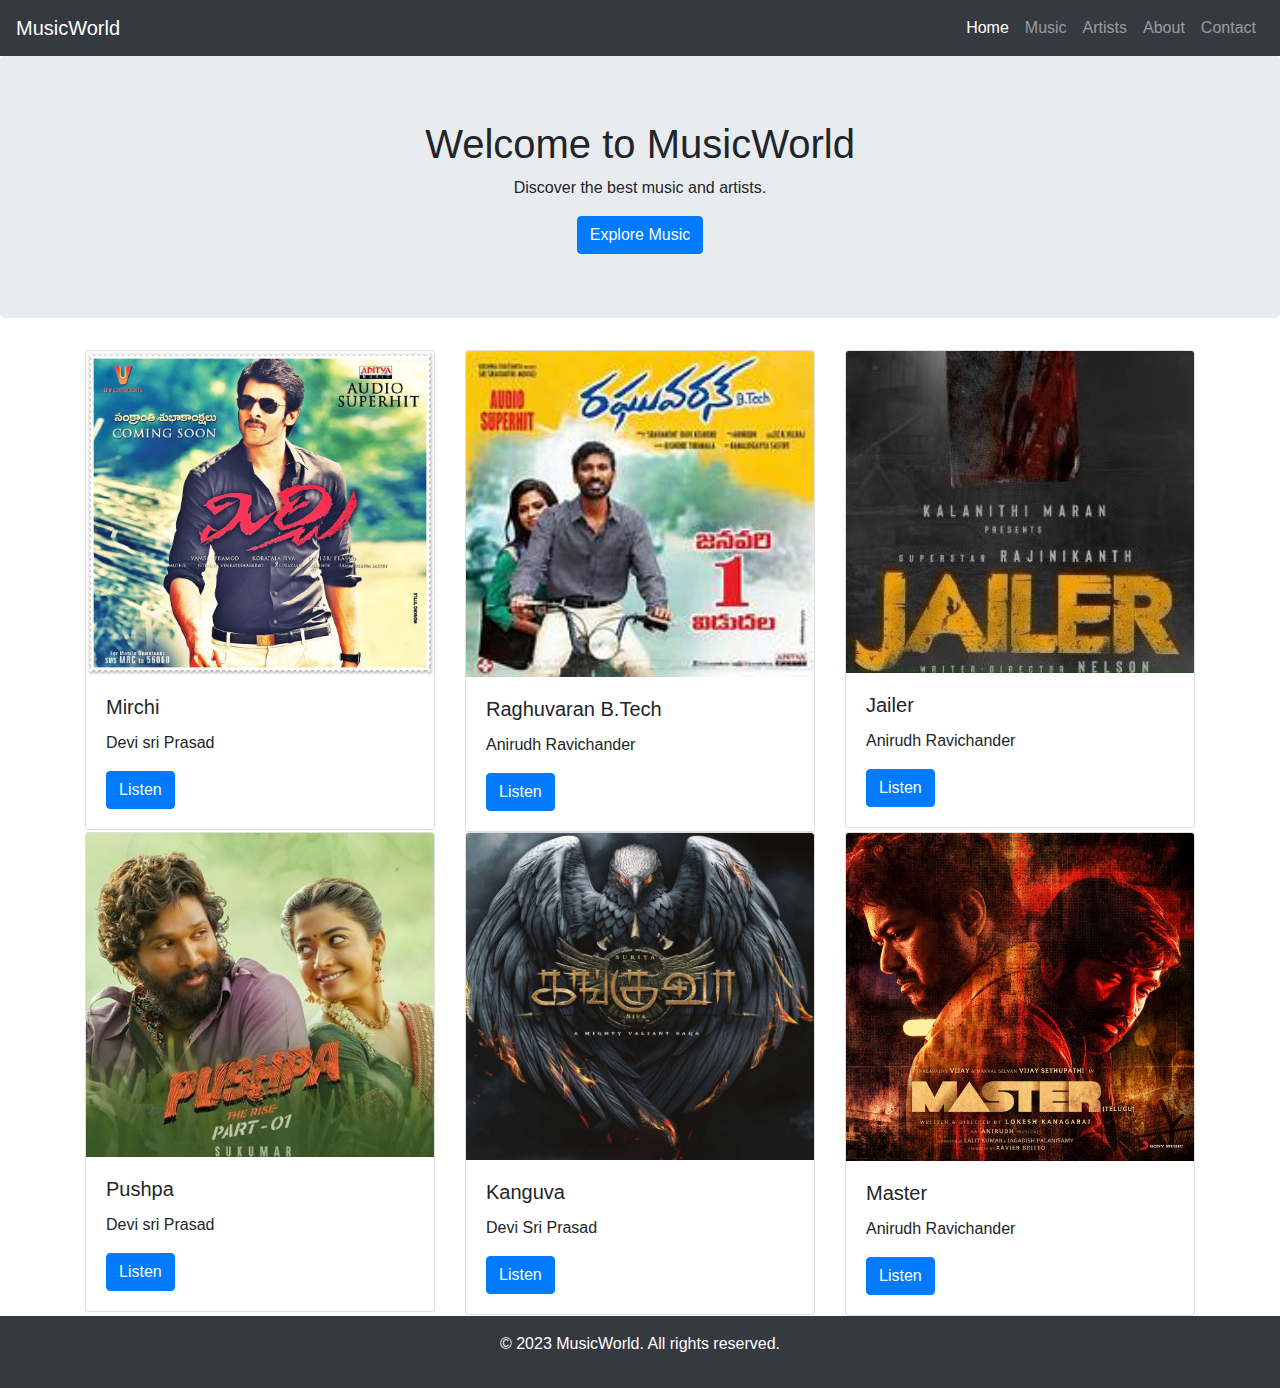
<file: index.html>
<!DOCTYPE html>
<html lang="en">
<head>
  <meta charset="UTF-8">
  <meta name="viewport" content="width=device-width, initial-scale=1.0">
  <title>MusicWorld</title>
  <link rel="stylesheet" href="https://maxcdn.bootstrapcdn.com/bootstrap/4.5.2/css/bootstrap.min.css">
  <link rel="icon" href="./images/music images.jpeg">
</head>
<body>

<nav class="navbar navbar-expand-lg navbar-dark bg-dark">
  <a class="navbar-brand" href="#">MusicWorld</a>
  <button class="navbar-toggler" type="button" data-toggle="collapse" data-target="#navbarNav" aria-controls="navbarNav" aria-expanded="false" aria-label="Toggle navigation">
    <span class="navbar-toggler-icon"></span>
  </button>
  <div class="collapse navbar-collapse" id="navbarNav">
    <ul class="navbar-nav ml-auto">
      <li class="nav-item active">
        <a class="nav-link" href="./index.html">Home <span class="sr-only">(current)</span></a>
      </li>
      <li class="nav-item">
        <a class="nav-link" href="./music.html">Music</a>
      </li>
      <li class="nav-item">
        <a class="nav-link" href="./artist.html">Artists</a>
      </li>
      <li class="nav-item">
        <a class="nav-link" href="./about.html">About</a>
      </li>
      <li class="nav-item">
        <a class="nav-link" href="./contact.html">Contact</a>
      </li>
    </ul>
  </div>
</nav>

<div class="jumbotron text-center">
  <h1>Welcome to MusicWorld</h1>
  <p>Discover the best music and artists.</p>
  <a href="#" class="btn btn-primary">Explore Music</a>
</div>

<div class="container">
  <div class="row">
    
    
        <div class="col-md-4">
          <div class="card">
            <img class="card-img-top" src="./images/Mirchi Latest Posters(Tollybollyupdate.blogspot.com).JPG" alt="Music Album">
            <div class="card-body">
              <h5 class="card-title">Mirchi</h5>
              <p class="card-text">Devi sri Prasad</p>
              <a href="#" class="btn btn-primary">Listen</a>
            </div>
          </div>
        </div>
    
        
        <div class="col-md-4">
          <div class="card">
            <img class="card-img-top" src="./images/th.jpeg" alt="Music Album">
            <div class="card-body">
              <h5 class="card-title">Raghuvaran B.Tech</h5>
              <p class="card-text">Anirudh Ravichander</p>
              <a href="#" class="btn btn-primary">Listen</a>
            </div>
          </div>
        </div>
    
    
        <div class="col-md-4">
          <div class="card">
            <img class="card-img-top" src="./images/rajinikanth_jailer_0.jpg" alt="Music Album">
            <div class="card-body">
              <h5 class="card-title">Jailer</h5>
              <p class="card-text">Anirudh Ravichander</p>
              <a href="#" class="btn btn-primary">Listen</a>
            </div>
          </div>
        </div>


        <div class="col-md-4">
            <div class="card">
              <img class="card-img-top" src="./images/pushpa-indian-movie12.jpg" alt="Music Album">
              <div class="card-body">
                <h5 class="card-title">Pushpa</h5>
                <p class="card-text">Devi sri Prasad</p>
                <a href="#" class="btn btn-primary">Listen</a>
              </div>
            </div>
          </div>
      
          
          <div class="col-md-4">
            <div class="card">
              <img class="card-img-top" src="./images/kanguva1.jpg" alt="Music Album">
              <div class="card-body">
                <h5 class="card-title">Kanguva</h5>
                <p class="card-text">Devi Sri Prasad</p>
                <a href="#" class="btn btn-primary">Listen</a>
              </div>
            </div>
          </div>
      
      
          <div class="col-md-4">
            <div class="card">
              <img class="card-img-top" src="./images/mater3.jpeg" alt="Music Album">
              <div class="card-body">
                <h5 class="card-title">Master</h5>
                <p class="card-text">Anirudh Ravichander</p>
                <a href="#" class="btn btn-primary">Listen</a>
              </div>
            </div>
          </div>


        

    </div>    
        <!-- Add more col-md-4 divs for additional albums -->
        
    </div>
      
    <div class="col-md-4">
      <!-- Repeat similar card structure for more albums -->
    </div>
    <div class="col-md-4">
      <!-- Repeat similar card structure for more albums -->
    </div>
  </div>
</div>

<footer class="bg-dark text-white text-center py-3">
  <p>&copy; 2023 MusicWorld. All rights reserved.</p>
</footer>

<script src="https://code.jquery.com/jquery-3.5.1.slim.min.js"></script>
<script src="https://cdn.jsdelivr.net/npm/@popperjs/core@2.9.3/dist/umd/popper.min.js"></script>
<script src="https://maxcdn.bootstrapcdn.com/bootstrap/4.5.2/js/bootstrap.min.js"></script>
</body>
</html>
</file>
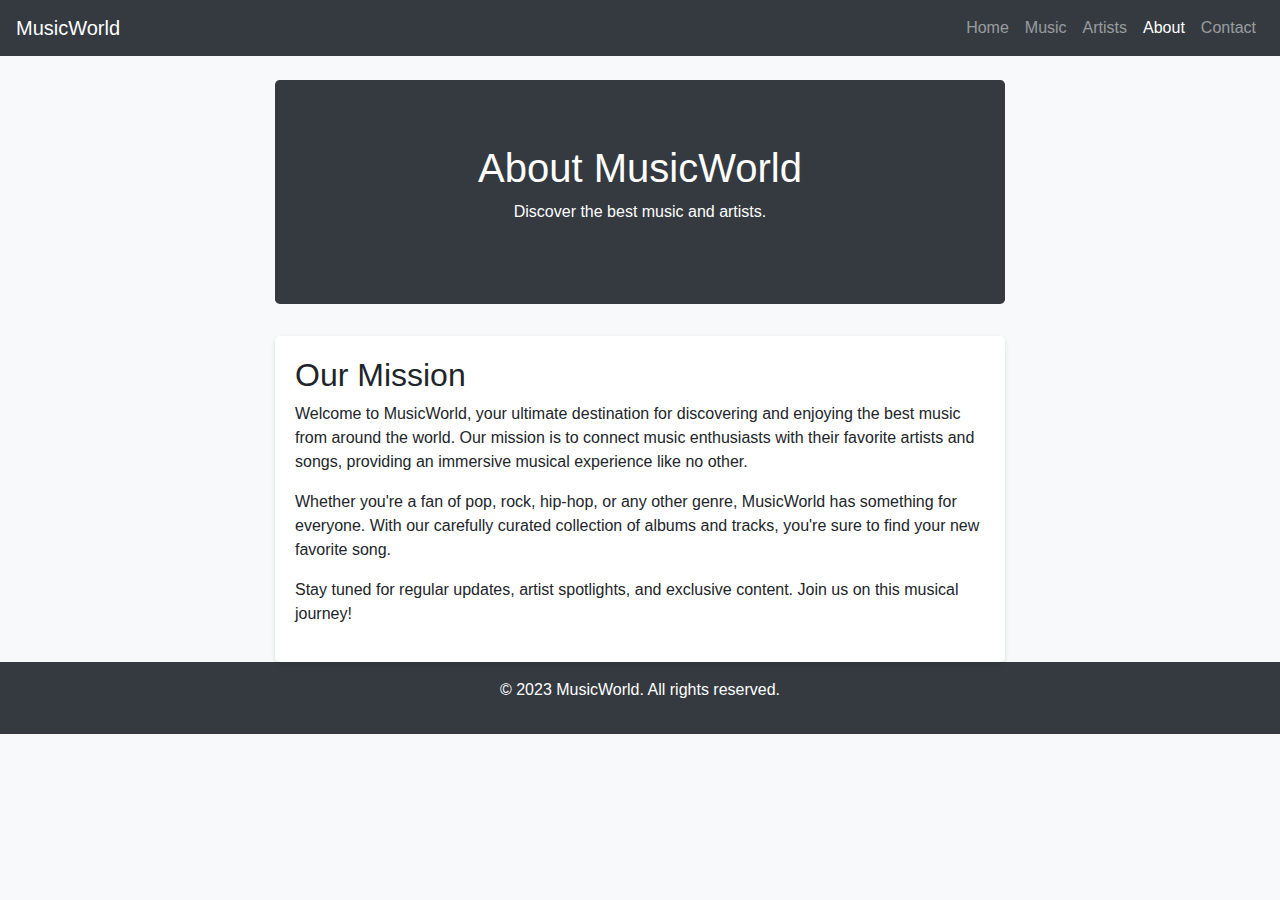
<file: about.html>
<!DOCTYPE html>
<html lang="en">
<head>
  <meta charset="UTF-8">
  <meta name="viewport" content="width=device-width, initial-scale=1.0">
  <title>About Us - MusicWorld</title>
  <link rel="stylesheet" href="https://maxcdn.bootstrapcdn.com/bootstrap/4.5.2/css/bootstrap.min.css">
  <link rel="icon" href="./images/music images.jpeg">
  <link rel="stylesheet" href="./style.css/about.css">
</head>
<body>

<nav class="navbar navbar-expand-lg navbar-dark bg-dark">
  <a class="navbar-brand" href="index.html">MusicWorld</a>
  <button class="navbar-toggler" type="button" data-toggle="collapse" data-target="#navbarNav" aria-controls="navbarNav" aria-expanded="false" aria-label="Toggle navigation">
    <span class="navbar-toggler-icon"></span>
  </button>
  <div class="collapse navbar-collapse" id="navbarNav">
    <ul class="navbar-nav ml-auto">
      <li class="nav-item">
        <a class="nav-link" href="./index.html">Home</a>
      </li>
      <li class="nav-item">
        <a class="nav-link" href="./music.html">Music</a>
      </li>
      <li class="nav-item">
        <a class="nav-link" href="./artists.html">Artists</a>
      </li>
      <li class="nav-item active">
        <a class="nav-link" href="./about.html">About <span class="sr-only">(current)</span></a>
      </li>
      <li class="nav-item">
        <a class="nav-link" href="./contact.html">Contact</a>
      </li>
    </ul>
  </div>
</nav>

<div class="container mt-4">
  <div class="row">
    <div class="col-md-8 offset-md-2">
      <div class="jumbotron text-center">
        <h1>About MusicWorld</h1>
        <p>Discover the best music and artists.</p>
      </div>
      <div class="about-content">
        <h2>Our Mission</h2>
        <p>Welcome to MusicWorld, your ultimate destination for discovering and enjoying the best music from around the world. Our mission is to connect music enthusiasts with their favorite artists and songs, providing an immersive musical experience like no other.</p>
        <p>Whether you're a fan of pop, rock, hip-hop, or any other genre, MusicWorld has something for everyone. With our carefully curated collection of albums and tracks, you're sure to find your new favorite song.</p>
        <p>Stay tuned for regular updates, artist spotlights, and exclusive content. Join us on this musical journey!</p>
      </div>
    </div>
  </div>
</div>

<footer class="bg-dark text-white text-center py-3">
  <p>&copy; 2023 MusicWorld. All rights reserved.</p>
</footer>

<script src="https://code.jquery.com/jquery-3.5.1.slim.min.js"></script>
<script src="https://cdn.jsdelivr.net/npm/@popperjs/core@2.9.3/dist/umd/popper.min.js"></script>
<script src="https://maxcdn.bootstrapcdn.com/bootstrap/4.5.2/js/bootstrap.min.js"></script>
</body>
</html>
</file>
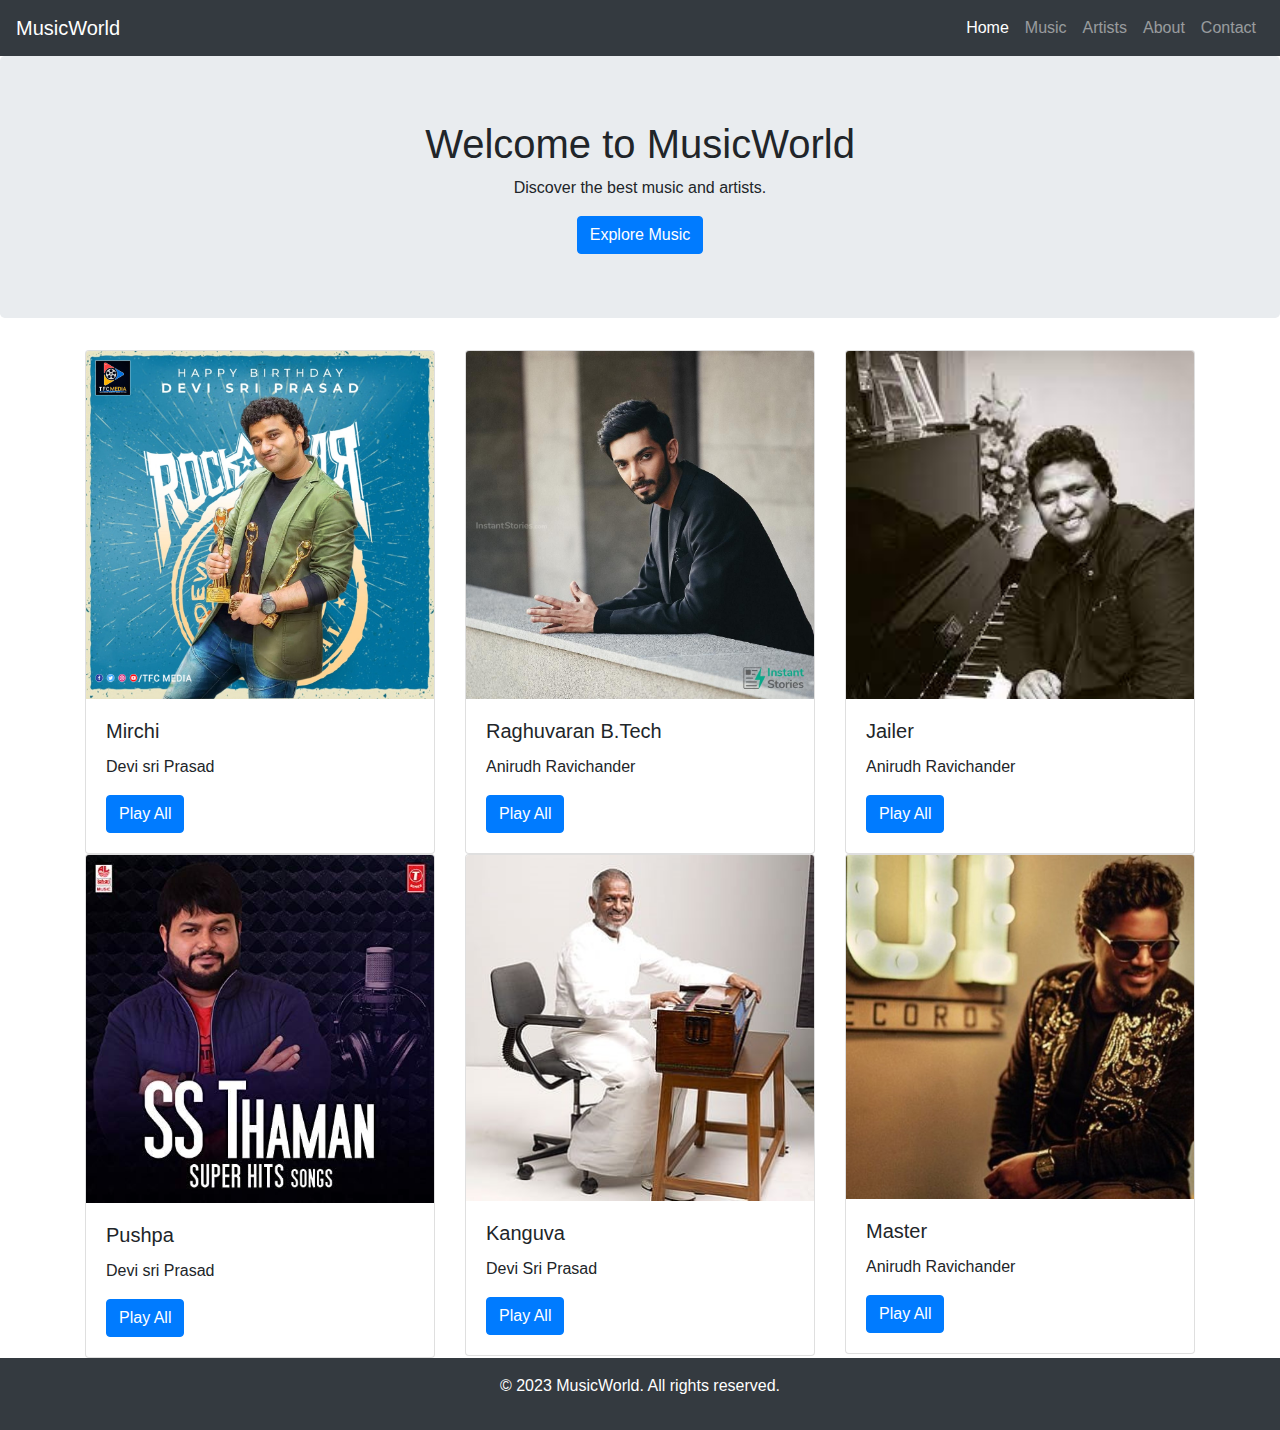
<file: artist.html>
<!DOCTYPE html>
<html lang="en">
<head>
  <meta charset="UTF-8">
  <meta name="viewport" content="width=device-width, initial-scale=1.0">
  <title>Artist - MusicWorld</title>
  <link rel="stylesheet" href="https://maxcdn.bootstrapcdn.com/bootstrap/4.5.2/css/bootstrap.min.css">
  <link rel="icon" href="./images/music images.jpeg">
</head>
<body>

<nav class="navbar navbar-expand-lg navbar-dark bg-dark">
  <a class="navbar-brand" href="#">MusicWorld</a>
  <button class="navbar-toggler" type="button" data-toggle="collapse" data-target="#navbarNav" aria-controls="navbarNav" aria-expanded="false" aria-label="Toggle navigation">
    <span class="navbar-toggler-icon"></span>
  </button>
  <div class="collapse navbar-collapse" id="navbarNav">
    <ul class="navbar-nav ml-auto">
      <li class="nav-item active">
        <a class="nav-link" href="./index.html">Home</a>
      </li>
      <li class="nav-item">
        <a class="nav-link" href="./music.html">Music</a>
      </li>
      <li class="nav-item">
        <a class="nav-link" href="./artist.html">Artists<span class="sr-only">(current)</span></a>
      </li>
      <li class="nav-item">
        <a class="nav-link" href="./about.html">About</a>
      </li>
      <li class="nav-item">
        <a class="nav-link" href="./contact.html">Contact</a>
      </li>
    </ul>
  </div>
</nav>

<div class="jumbotron text-center">
  <h1>Welcome to MusicWorld</h1>
  <p>Discover the best music and artists.</p>
  <a href="#" class="btn btn-primary">Explore Music</a>
</div>

<div class="container">
  <div class="row">
    
    
        <div class="col-md-4">
          <div class="card">
            <img class="card-img-top" src="./images/DSP.jpg" alt="Music Album">
            <div class="card-body">
              <h5 class="card-title">Mirchi</h5>
              <p class="card-text">Devi sri Prasad</p>
              <a href="#" class="btn btn-primary">Play All</a>
            </div>
          </div>
        </div>
    
        
        <div class="col-md-4">
          <div class="card">
            <img class="card-img-top" src="./images/anirudh-ravichander.jpg" alt="Music Album">
            <div class="card-body">
              <h5 class="card-title">Raghuvaran B.Tech</h5>
              <p class="card-text">Anirudh Ravichander</p>
              <a href="#" class="btn btn-primary">Play All</a>
            </div>
          </div>
        </div>
    
    
        <div class="col-md-4">
          <div class="card">
            <img class="card-img-top" src="./images/manisharma.jpeg" alt="Music Album">
            <div class="card-body">
              <h5 class="card-title">Jailer</h5>
              <p class="card-text">Anirudh Ravichander</p>
              <a href="#" class="btn btn-primary">Play All</a>
            </div>
          </div>
        </div>


        <div class="col-md-4">
            <div class="card">
              <img class="card-img-top" src="./images/ss.jpg" alt="Music Album">
              <div class="card-body">
                <h5 class="card-title">Pushpa</h5>
                <p class="card-text">Devi sri Prasad</p>
                <a href="#" class="btn btn-primary">Play All</a>
              </div>
            </div>
          </div>
      
          
          <div class="col-md-4">
            <div class="card">
              <img class="card-img-top" src="./images/ilayaraja2.jpg" alt="Music Album">
              <div class="card-body">
                <h5 class="card-title">Kanguva</h5>
                <p class="card-text">Devi Sri Prasad</p>
                <a href="#" class="btn btn-primary">Play All</a>
              </div>
            </div>
          </div>
      
      
          <div class="col-md-4">
            <div class="card">
              <img class="card-img-top" src="./images/u1.3.jpg" alt="Music Album">
              <div class="card-body">
                <h5 class="card-title">Master</h5>
                <p class="card-text">Anirudh Ravichander</p>
                <a href="#" class="btn btn-primary">Play All</a>
              </div>
            </div>
          </div>


        

    </div>    
        <!-- Add more col-md-4 divs for additional albums -->
        
    </div>
      
    <div class="col-md-4">
      <!-- Repeat similar card structure for more albums -->
    </div>
    <div class="col-md-4">
      <!-- Repeat similar card structure for more albums -->
    </div>
  </div>
</div>

<footer class="bg-dark text-white text-center py-3">
  <p>&copy; 2023 MusicWorld. All rights reserved.</p>
</footer>

<script src="https://code.jquery.com/jquery-3.5.1.slim.min.js"></script>
<script src="https://cdn.jsdelivr.net/npm/@popperjs/core@2.9.3/dist/umd/popper.min.js"></script>
<script src="https://maxcdn.bootstrapcdn.com/bootstrap/4.5.2/js/bootstrap.min.js"></script>
</body>
</html>
</file>
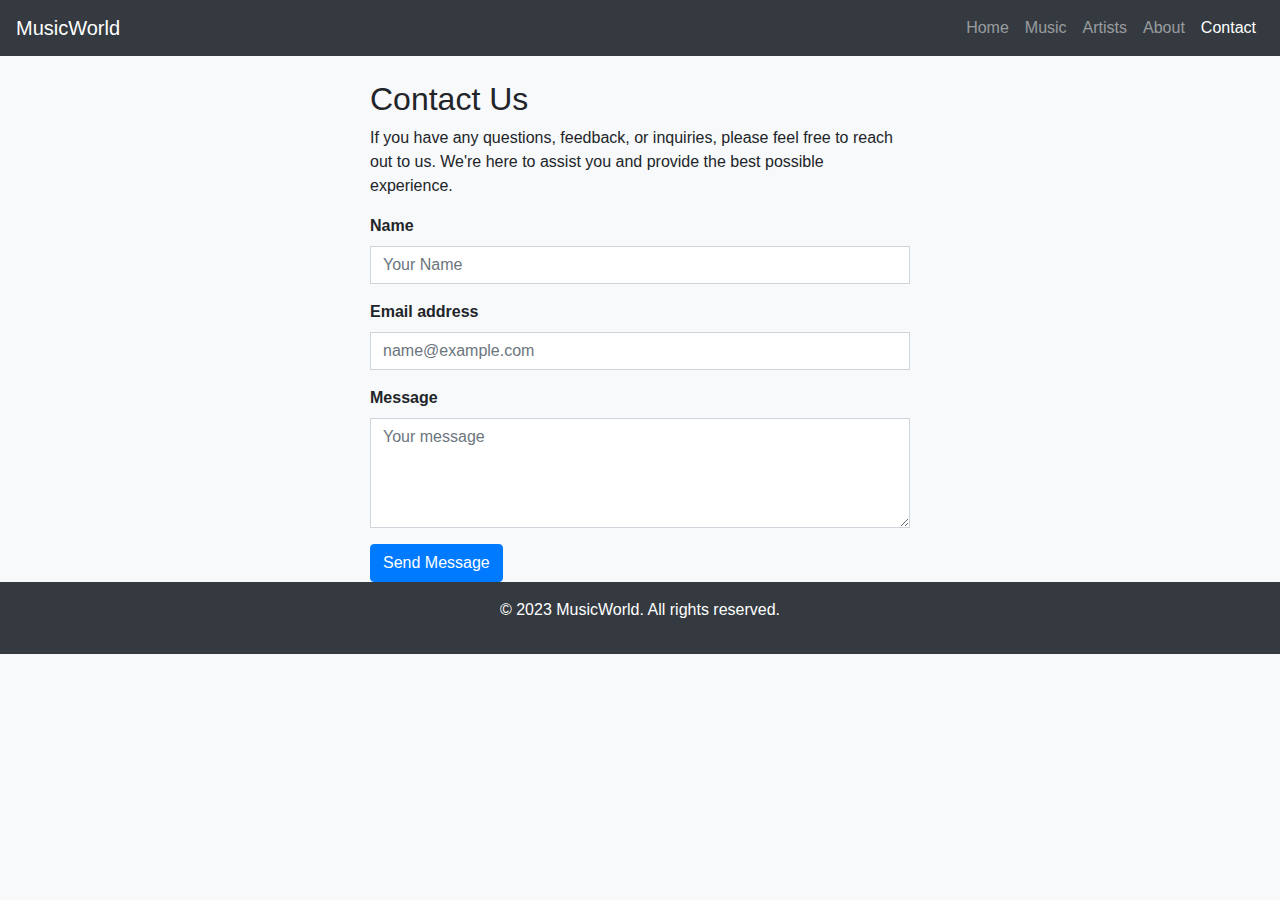
<file: contact.html>
<!DOCTYPE html>
<html lang="en">
<head>
  <meta charset="UTF-8">
  <meta name="viewport" content="width=device-width, initial-scale=1.0">
  <title>Contact Us - MusicWorld</title>
  <link rel="stylesheet" href="https://maxcdn.bootstrapcdn.com/bootstrap/4.5.2/css/bootstrap.min.css">
  <link rel="icon" href="./images/music images.jpeg">
  <link rel="stylesheet" href="./style.css/contact.css">
</head>
<body>

<nav class="navbar navbar-expand-lg navbar-dark bg-dark">
  <a class="navbar-brand" href="index.html">MusicWorld</a>
  <button class="navbar-toggler" type="button" data-toggle="collapse" data-target="#navbarNav" aria-controls="navbarNav" aria-expanded="false" aria-label="Toggle navigation">
    <span class="navbar-toggler-icon"></span>
  </button>
  <div class="collapse navbar-collapse" id="navbarNav">
    <ul class="navbar-nav ml-auto">
      <li class="nav-item">
        <a class="nav-link" href="./index.html">Home</a>
      </li>
      <li class="nav-item">
        <a class="nav-link" href="./music.html">Music</a>
      </li>
      <li class="nav-item">
        <a class="nav-link" href="./artists.html">Artists</a>
      </li>
      <li class="nav-item">
        <a class="nav-link" href="./about.html">About</a>
      </li>
      <li class="nav-item active">
        <a class="nav-link" href="./contact.html">Contact <span class="sr-only">(current)</span></a>
      </li>
    </ul>
  </div>
</nav>

<div class="container mt-4">
  <div class="row">
    <div class="col-md-6 offset-md-3">
      <h2>Contact Us</h2>
      <p>If you have any questions, feedback, or inquiries, please feel free to reach out to us. We're here to assist you and provide the best possible experience.</p>
      
      <form>
        <div class="form-group">
          <label for="name">Name</label>
          <input type="text" class="form-control" id="name" placeholder="Your Name">
        </div>
        <div class="form-group">
          <label for="email">Email address</label>
          <input type="email" class="form-control" id="email" placeholder="name@example.com">
        </div>
        <div class="form-group">
          <label for="message">Message</label>
          <textarea class="form-control" id="message" rows="4" placeholder="Your message"></textarea>
        </div>
        <button type="submit" class="btn btn-primary">Send Message</button>
      </form>
    </div>
  </div>
</div>

<footer class="bg-dark text-white text-center py-3">
  <p>&copy; 2023 MusicWorld. All rights reserved.</p>
</footer>

<script src="https://code.jquery.com/jquery-3.5.1.slim.min.js"></script>
<script src="https://cdn.jsdelivr.net/npm/@popperjs/core@2.9.3/dist/umd/popper.min.js"></script>
<script src="https://maxcdn.bootstrapcdn.com/bootstrap/4.5.2/js/bootstrap.min.js"></script>
</body>
</html>
</file>
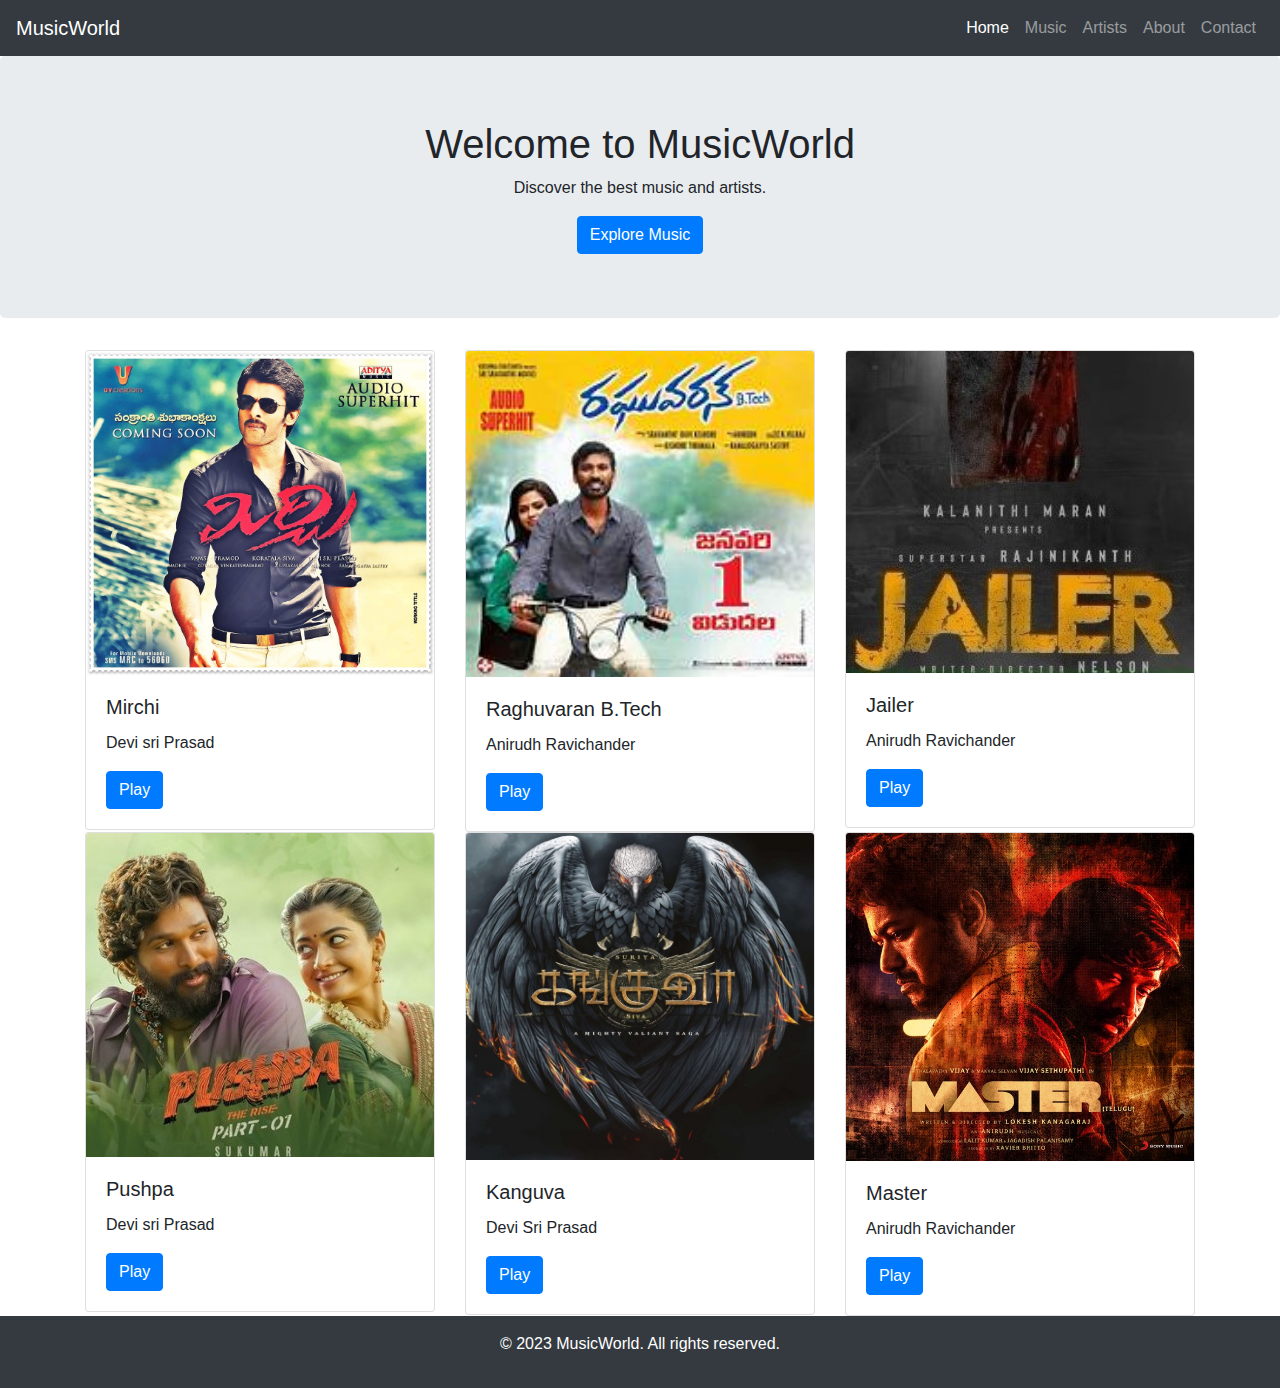
<file: music.html>
<!DOCTYPE html>
<html lang="en">
<head>
  <meta charset="UTF-8">
  <meta name="viewport" content="width=device-width, initial-scale=1.0">
  <title>My Music Website</title>
  <link rel="stylesheet" href="https://maxcdn.bootstrapcdn.com/bootstrap/4.5.2/css/bootstrap.min.css">
  <link rel="icon" href="./images/music images.jpeg">
</head>
<body>

<nav class="navbar navbar-expand-lg navbar-dark bg-dark">
  <a class="navbar-brand" href="#">MusicWorld</a>
  <button class="navbar-toggler" type="button" data-toggle="collapse" data-target="#navbarNav" aria-controls="navbarNav" aria-expanded="false" aria-label="Toggle navigation">
    <span class="navbar-toggler-icon"></span>
  </button>
  <div class="collapse navbar-collapse" id="navbarNav">
    <ul class="navbar-nav ml-auto">
      <li class="nav-item active">
        <a class="nav-link" href="./index.html">Home</a>
      </li>
      <li class="nav-item">
        <a class="nav-link" href="./music.html">Music<span class="sr-only">(current)</span></a> 
      </li>
      <li class="nav-item">
        <a class="nav-link" href="./artist.html">Artists</a>
      </li>
      <li class="nav-item">
        <a class="nav-link" href="./about.html">About</a>
      </li>
      <li class="nav-item">
        <a class="nav-link" href="./contact.html">Contact</a>
      </li>
    </ul>
  </div>
</nav>

<div class="jumbotron text-center">
  <h1>Welcome to MusicWorld</h1>
  <p>Discover the best music and artists.</p>
  <a href="#" class="btn btn-primary">Explore Music</a>
</div>

<div class="container">
  <div class="row">
    
    
        <div class="col-md-4">
          <div class="card">
            <img class="card-img-top" src="./images/Mirchi Latest Posters(Tollybollyupdate.blogspot.com).JPG" alt="Music Album">
            <div class="card-body">
              <h5 class="card-title">Mirchi</h5>
              <p class="card-text">Devi sri Prasad</p>
              <a href="#" class="btn btn-primary">Play</a>
            </div>
          </div>
        </div>
    
        
        <div class="col-md-4">
          <div class="card">
            <img class="card-img-top" src="./images/th.jpeg" alt="Music Album">
            <div class="card-body">
              <h5 class="card-title">Raghuvaran B.Tech</h5>
              <p class="card-text">Anirudh Ravichander</p>
              <a href="#" class="btn btn-primary">Play</a>
            </div>
          </div>
        </div>
    
    
        <div class="col-md-4">
          <div class="card">
            <img class="card-img-top" src="./images/rajinikanth_jailer_0.jpg" alt="Music Album">
            <div class="card-body">
              <h5 class="card-title">Jailer</h5>
              <p class="card-text">Anirudh Ravichander</p>
              <a href="#" class="btn btn-primary">Play</a>
            </div>
          </div>
        </div>


        <div class="col-md-4">
            <div class="card">
              <img class="card-img-top" src="./images/pushpa-indian-movie12.jpg" alt="Music Album">
              <div class="card-body">
                <h5 class="card-title">Pushpa</h5>
                <p class="card-text">Devi sri Prasad</p>
                <a href="#" class="btn btn-primary">Play</a>
              </div>
            </div>
          </div>
      
          
          <div class="col-md-4">
            <div class="card">
              <img class="card-img-top" src="./images/kanguva1.jpg" alt="Music Album">
              <div class="card-body">
                <h5 class="card-title">Kanguva</h5>
                <p class="card-text">Devi Sri Prasad</p>
                <a href="#" class="btn btn-primary">Play</a>
              </div>
            </div>
          </div>
      
      
          <div class="col-md-4">
            <div class="card">
              <img class="card-img-top" src="./images/mater3.jpeg" alt="Music Album">
              <div class="card-body">
                <h5 class="card-title">Master</h5>
                <p class="card-text">Anirudh Ravichander</p>
                <a href="#" class="btn btn-primary">Play</a>
              </div>
            </div>
          </div>


        

    </div>    
        <!-- Add more col-md-4 divs for additional albums -->
        
    </div>
      
    <div class="col-md-4">
      <!-- Repeat similar card structure for more albums -->
    </div>
    <div class="col-md-4">
      <!-- Repeat similar card structure for more albums -->
    </div>
  </div>
</div>

<footer class="bg-dark text-white text-center py-3">
  <p>&copy; 2023 MusicWorld. All rights reserved.</p>
</footer>

<script src="https://code.jquery.com/jquery-3.5.1.slim.min.js"></script>
<script src="https://cdn.jsdelivr.net/npm/@popperjs/core@2.9.3/dist/umd/popper.min.js"></script>
<script src="https://maxcdn.bootstrapcdn.com/bootstrap/4.5.2/js/bootstrap.min.js"></script>
</body>
</html>
</file>
<file: style.css/about.css>
body {
    background-color: #f8f9fa;
  }

  .jumbotron {
    background-color: #343a40;
    color: #fff;
  }

  .navbar {
    margin-bottom: 20px;
  }

  .about-content {
    padding: 20px;
    background-color: #fff;
    border-radius: 5px;
    box-shadow: 0 2px 5px rgba(0, 0, 0, 0.1);
  }

  footer {
    background-color: #343a40;
    color: #fff;
    padding: 10px 0;
  }
</file>
<file: style.css/contact.css>
body {
    background-color: #f8f9fa;
  }

  .jumbotron {
    background-color: #343a40;
    color: #fff;
  }

  .navbar {
    margin-bottom: 20px;
  }

  .form-group label {
    font-weight: bold;
  }

  .form-control {
    border-radius: 0;
  }

  .btn-primary {
    background-color: #007bff;
    border-color: #007bff;
  }

  .btn-primary:hover {
    background-color: #0056b3;
    border-color: #0056b3;
  }

  footer {
    background-color: #343a40;
    color: #fff;
    padding: 10px 0;
  }
</file>
